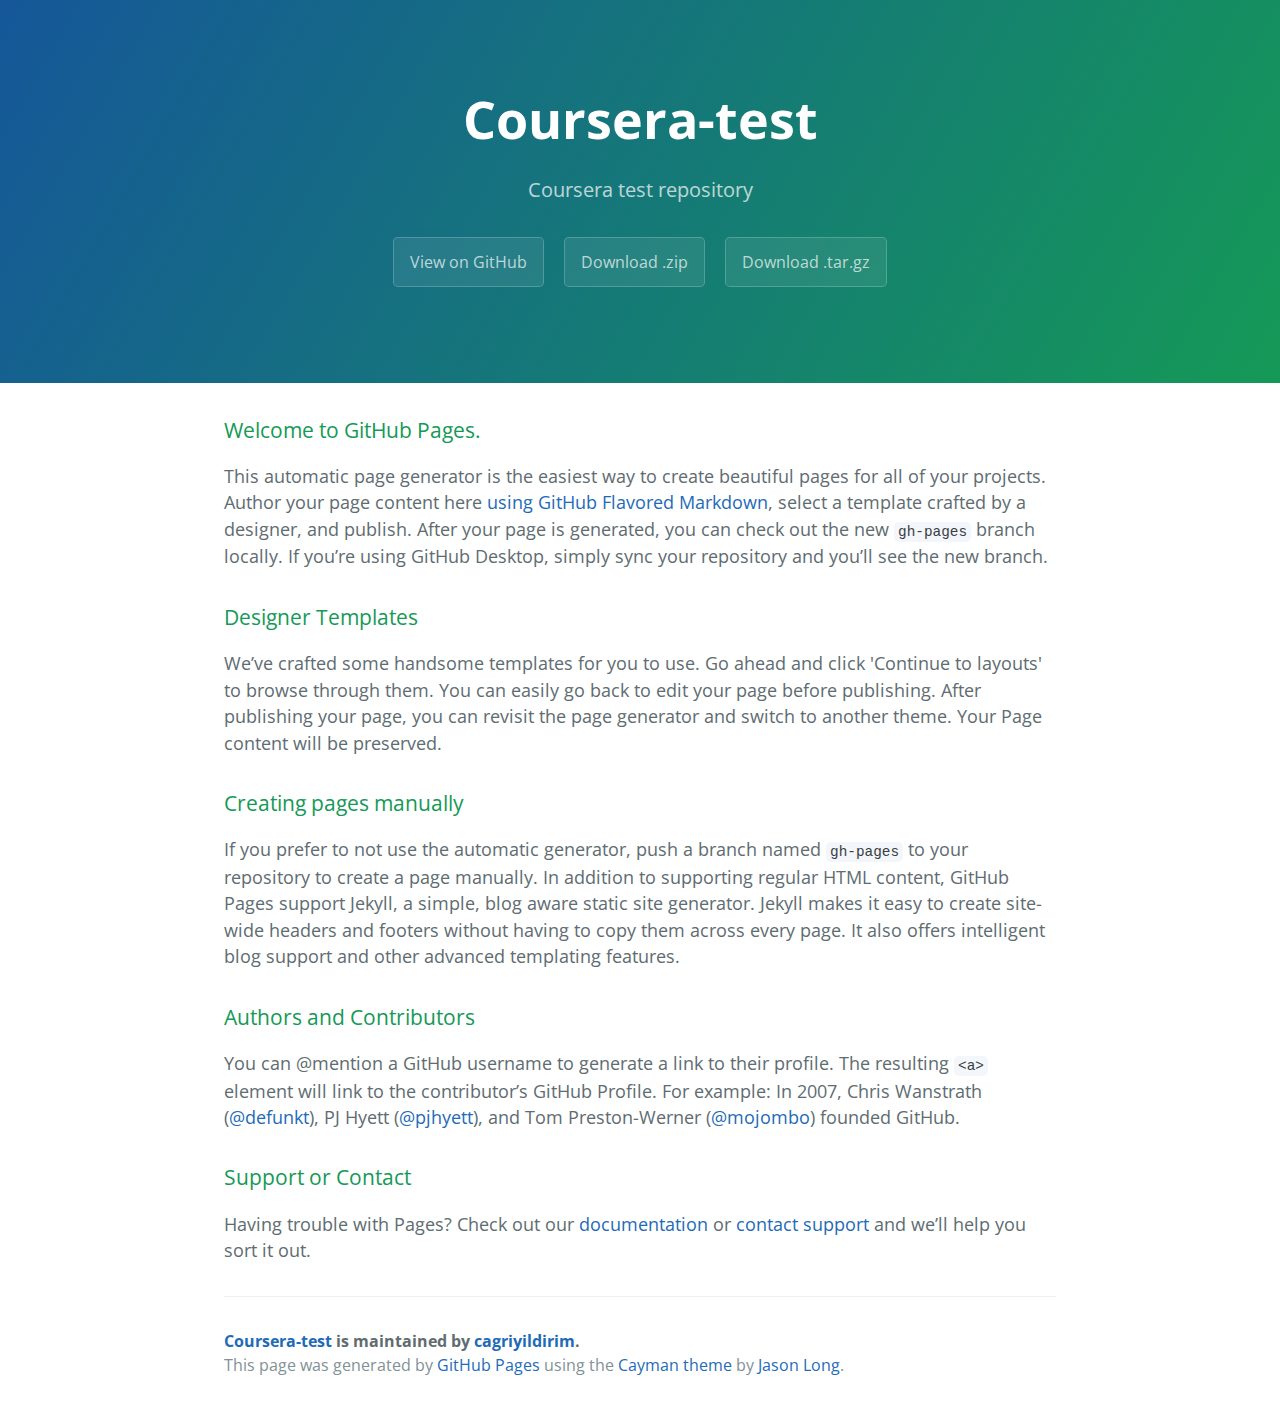
<file: index.html>
<!DOCTYPE html>
<html lang="en-us">
  <head>
    <meta charset="UTF-8">
    <title>Coursera-test by cagriyildirim</title>
    <meta name="viewport" content="width=device-width, initial-scale=1">
    <link rel="stylesheet" type="text/css" href="stylesheets/normalize.css" media="screen">
    <link href='https://fonts.googleapis.com/css?family=Open+Sans:400,700' rel='stylesheet' type='text/css'>
    <link rel="stylesheet" type="text/css" href="stylesheets/stylesheet.css" media="screen">
    <link rel="stylesheet" type="text/css" href="stylesheets/github-light.css" media="screen">
  </head>
  <body>
    <section class="page-header">
      <h1 class="project-name">Coursera-test</h1>
      <h2 class="project-tagline">Coursera test repository</h2>
      <a href="https://github.com/cagriyildirim/coursera-test" class="btn">View on GitHub</a>
      <a href="https://github.com/cagriyildirim/coursera-test/zipball/master" class="btn">Download .zip</a>
      <a href="https://github.com/cagriyildirim/coursera-test/tarball/master" class="btn">Download .tar.gz</a>
    </section>

    <section class="main-content">
      <h3>
<a id="welcome-to-github-pages" class="anchor" href="#welcome-to-github-pages" aria-hidden="true"><span aria-hidden="true" class="octicon octicon-link"></span></a>Welcome to GitHub Pages.</h3>

<p>This automatic page generator is the easiest way to create beautiful pages for all of your projects. Author your page content here <a href="https://guides.github.com/features/mastering-markdown/">using GitHub Flavored Markdown</a>, select a template crafted by a designer, and publish. After your page is generated, you can check out the new <code>gh-pages</code> branch locally. If you’re using GitHub Desktop, simply sync your repository and you’ll see the new branch.</p>

<h3>
<a id="designer-templates" class="anchor" href="#designer-templates" aria-hidden="true"><span aria-hidden="true" class="octicon octicon-link"></span></a>Designer Templates</h3>

<p>We’ve crafted some handsome templates for you to use. Go ahead and click 'Continue to layouts' to browse through them. You can easily go back to edit your page before publishing. After publishing your page, you can revisit the page generator and switch to another theme. Your Page content will be preserved.</p>

<h3>
<a id="creating-pages-manually" class="anchor" href="#creating-pages-manually" aria-hidden="true"><span aria-hidden="true" class="octicon octicon-link"></span></a>Creating pages manually</h3>

<p>If you prefer to not use the automatic generator, push a branch named <code>gh-pages</code> to your repository to create a page manually. In addition to supporting regular HTML content, GitHub Pages support Jekyll, a simple, blog aware static site generator. Jekyll makes it easy to create site-wide headers and footers without having to copy them across every page. It also offers intelligent blog support and other advanced templating features.</p>

<h3>
<a id="authors-and-contributors" class="anchor" href="#authors-and-contributors" aria-hidden="true"><span aria-hidden="true" class="octicon octicon-link"></span></a>Authors and Contributors</h3>

<p>You can @mention a GitHub username to generate a link to their profile. The resulting <code>&lt;a&gt;</code> element will link to the contributor’s GitHub Profile. For example: In 2007, Chris Wanstrath (<a href="https://github.com/defunkt" class="user-mention">@defunkt</a>), PJ Hyett (<a href="https://github.com/pjhyett" class="user-mention">@pjhyett</a>), and Tom Preston-Werner (<a href="https://github.com/mojombo" class="user-mention">@mojombo</a>) founded GitHub.</p>

<h3>
<a id="support-or-contact" class="anchor" href="#support-or-contact" aria-hidden="true"><span aria-hidden="true" class="octicon octicon-link"></span></a>Support or Contact</h3>

<p>Having trouble with Pages? Check out our <a href="https://help.github.com/pages">documentation</a> or <a href="https://github.com/contact">contact support</a> and we’ll help you sort it out.</p>

      <footer class="site-footer">
        <span class="site-footer-owner"><a href="https://github.com/cagriyildirim/coursera-test">Coursera-test</a> is maintained by <a href="https://github.com/cagriyildirim">cagriyildirim</a>.</span>

        <span class="site-footer-credits">This page was generated by <a href="https://pages.github.com">GitHub Pages</a> using the <a href="https://github.com/jasonlong/cayman-theme">Cayman theme</a> by <a href="https://twitter.com/jasonlong">Jason Long</a>.</span>
      </footer>

    </section>

  
  </body>
</html>
</file>
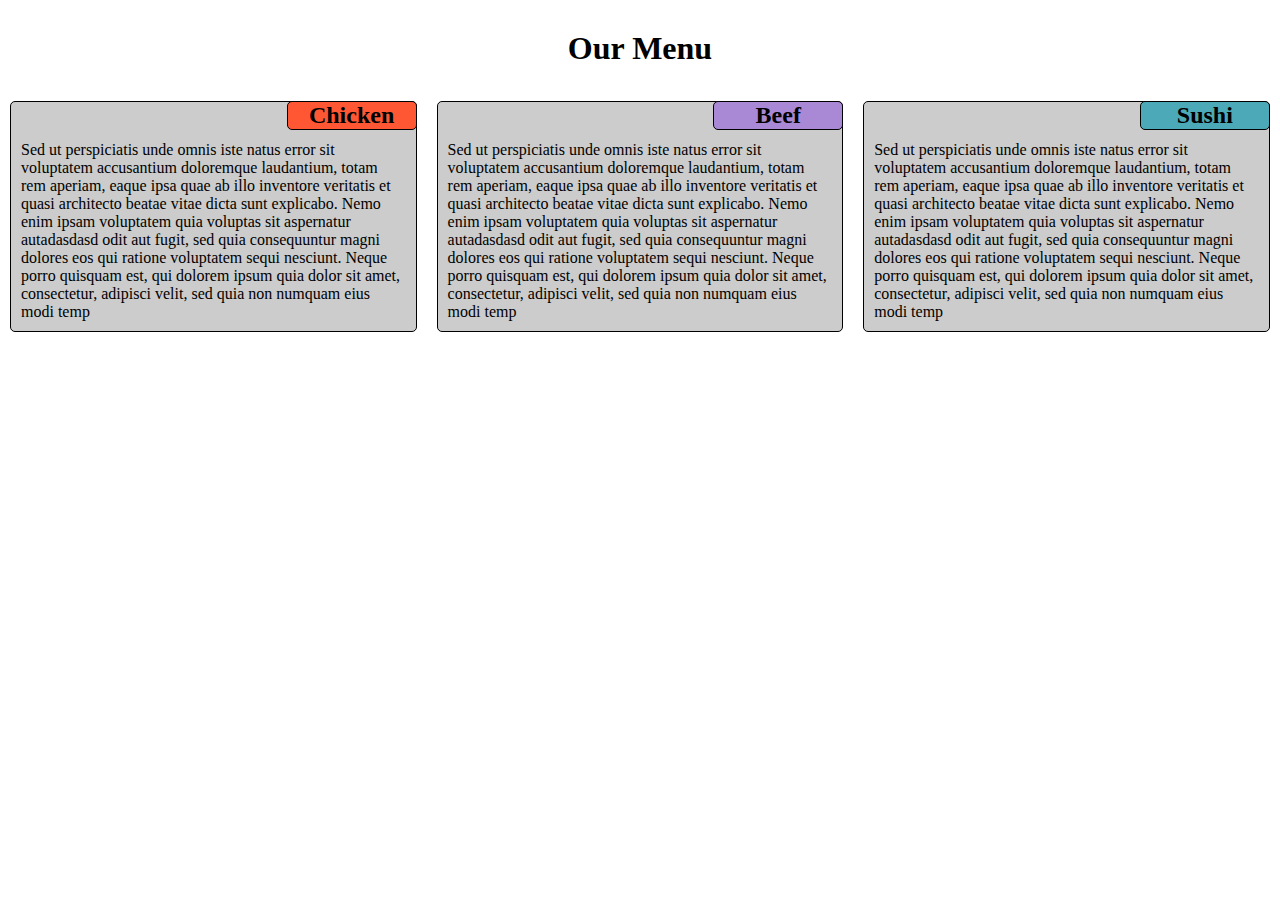
<file: module2-solution/index.html>
<!DOCTYPE html>
<html>
<head>
	<title>Coursera</title>
	<meta name="viewport" content="width=device-width, initial-scale=1">
	<link rel="stylesheet" type="text/css" href="css/sytle.css">
</head>
<body>


<header>
<h1>Our Menu</h1>
</header>


<div>

<div class="phol"> 
<div class="mmenu">
<h2 class="menuhead chicken">Chicken</h2>
<p>Sed ut perspiciatis unde omnis iste natus error sit voluptatem accusantium doloremque laudantium, totam rem aperiam, eaque ipsa quae ab illo inventore veritatis et quasi architecto beatae vitae dicta sunt explicabo. Nemo enim ipsam voluptatem quia voluptas sit aspernatur autadasdasd odit aut fugit, sed quia consequuntur magni dolores eos qui ratione voluptatem sequi nesciunt. Neque porro quisquam est, qui dolorem ipsum quia dolor sit amet, consectetur, adipisci velit, sed quia non numquam eius modi temp</p>
</div>
</div>


<div class="phol"> 
<div class="mmenu">
<h2 class="menuhead beef">Beef</h2>
<p>Sed ut perspiciatis unde omnis iste natus error sit voluptatem accusantium doloremque laudantium, totam rem aperiam, eaque ipsa quae ab illo inventore veritatis et quasi architecto beatae vitae dicta sunt explicabo. Nemo enim ipsam voluptatem quia voluptas sit aspernatur autadasdasd odit aut fugit, sed quia consequuntur magni dolores eos qui ratione voluptatem sequi nesciunt. Neque porro quisquam est, qui dolorem ipsum quia dolor sit amet, consectetur, adipisci velit, sed quia non numquam eius modi temp</p>
</div>
</div>


<div class="phol phol2"> 
<div class="mmenu">
<h2 class="menuhead sushi">Sushi</h2>
<p>Sed ut perspiciatis unde omnis iste natus error sit voluptatem accusantium doloremque laudantium, totam rem aperiam, eaque ipsa quae ab illo inventore veritatis et quasi architecto beatae vitae dicta sunt explicabo. Nemo enim ipsam voluptatem quia voluptas sit aspernatur autadasdasd odit aut fugit, sed quia consequuntur magni dolores eos qui ratione voluptatem sequi nesciunt. Neque porro quisquam est, qui dolorem ipsum quia dolor sit amet, consectetur, adipisci velit, sed quia non numquam eius modi temp</p>
</div>
</div>

</div>


</body>
</html>
</file>
<file: stylesheets/stylesheet.css>
* {
  box-sizing: border-box; }

body {
  padding: 0;
  margin: 0;
  font-family: "Open Sans", "Helvetica Neue", Helvetica, Arial, sans-serif;
  font-size: 16px;
  line-height: 1.5;
  color: #606c71; }

a {
  color: #1e6bb8;
  text-decoration: none; }
  a:hover {
    text-decoration: underline; }

.btn {
  display: inline-block;
  margin-bottom: 1rem;
  color: rgba(255, 255, 255, 0.7);
  background-color: rgba(255, 255, 255, 0.08);
  border-color: rgba(255, 255, 255, 0.2);
  border-style: solid;
  border-width: 1px;
  border-radius: 0.3rem;
  transition: color 0.2s, background-color 0.2s, border-color 0.2s; }
  .btn + .btn {
    margin-left: 1rem; }

.btn:hover {
  color: rgba(255, 255, 255, 0.8);
  text-decoration: none;
  background-color: rgba(255, 255, 255, 0.2);
  border-color: rgba(255, 255, 255, 0.3); }

@media screen and (min-width: 64em) {
  .btn {
    padding: 0.75rem 1rem; } }

@media screen and (min-width: 42em) and (max-width: 64em) {
  .btn {
    padding: 0.6rem 0.9rem;
    font-size: 0.9rem; } }

@media screen and (max-width: 42em) {
  .btn {
    display: block;
    width: 100%;
    padding: 0.75rem;
    font-size: 0.9rem; }
    .btn + .btn {
      margin-top: 1rem;
      margin-left: 0; } }

.page-header {
  color: #fff;
  text-align: center;
  background-color: #159957;
  background-image: linear-gradient(120deg, #155799, #159957); }

@media screen and (min-width: 64em) {
  .page-header {
    padding: 5rem 6rem; } }

@media screen and (min-width: 42em) and (max-width: 64em) {
  .page-header {
    padding: 3rem 4rem; } }

@media screen and (max-width: 42em) {
  .page-header {
    padding: 2rem 1rem; } }

.project-name {
  margin-top: 0;
  margin-bottom: 0.1rem; }

@media screen and (min-width: 64em) {
  .project-name {
    font-size: 3.25rem; } }

@media screen and (min-width: 42em) and (max-width: 64em) {
  .project-name {
    font-size: 2.25rem; } }

@media screen and (max-width: 42em) {
  .project-name {
    font-size: 1.75rem; } }

.project-tagline {
  margin-bottom: 2rem;
  font-weight: normal;
  opacity: 0.7; }

@media screen and (min-width: 64em) {
  .project-tagline {
    font-size: 1.25rem; } }

@media screen and (min-width: 42em) and (max-width: 64em) {
  .project-tagline {
    font-size: 1.15rem; } }

@media screen and (max-width: 42em) {
  .project-tagline {
    font-size: 1rem; } }

.main-content :first-child {
  margin-top: 0; }
.main-content img {
  max-width: 100%; }
.main-content h1, .main-content h2, .main-content h3, .main-content h4, .main-content h5, .main-content h6 {
  margin-top: 2rem;
  margin-bottom: 1rem;
  font-weight: normal;
  color: #159957; }
.main-content p {
  margin-bottom: 1em; }
.main-content code {
  padding: 2px 4px;
  font-family: Consolas, "Liberation Mono", Menlo, Courier, monospace;
  font-size: 0.9rem;
  color: #383e41;
  background-color: #f3f6fa;
  border-radius: 0.3rem; }
.main-content pre {
  padding: 0.8rem;
  margin-top: 0;
  margin-bottom: 1rem;
  font: 1rem Consolas, "Liberation Mono", Menlo, Courier, monospace;
  color: #567482;
  word-wrap: normal;
  background-color: #f3f6fa;
  border: solid 1px #dce6f0;
  border-radius: 0.3rem; }
  .main-content pre > code {
    padding: 0;
    margin: 0;
    font-size: 0.9rem;
    color: #567482;
    word-break: normal;
    white-space: pre;
    background: transparent;
    border: 0; }
.main-content .highlight {
  margin-bottom: 1rem; }
  .main-content .highlight pre {
    margin-bottom: 0;
    word-break: normal; }
.main-content .highlight pre, .main-content pre {
  padding: 0.8rem;
  overflow: auto;
  font-size: 0.9rem;
  line-height: 1.45;
  border-radius: 0.3rem; }
.main-content pre code, .main-content pre tt {
  display: inline;
  max-width: initial;
  padding: 0;
  margin: 0;
  overflow: initial;
  line-height: inherit;
  word-wrap: normal;
  background-color: transparent;
  border: 0; }
  .main-content pre code:before, .main-content pre code:after, .main-content pre tt:before, .main-content pre tt:after {
    content: normal; }
.main-content ul, .main-content ol {
  margin-top: 0; }
.main-content blockquote {
  padding: 0 1rem;
  margin-left: 0;
  color: #819198;
  border-left: 0.3rem solid #dce6f0; }
  .main-content blockquote > :first-child {
    margin-top: 0; }
  .main-content blockquote > :last-child {
    margin-bottom: 0; }
.main-content table {
  display: block;
  width: 100%;
  overflow: auto;
  word-break: normal;
  word-break: keep-all; }
  .main-content table th {
    font-weight: bold; }
  .main-content table th, .main-content table td {
    padding: 0.5rem 1rem;
    border: 1px solid #e9ebec; }
.main-content dl {
  padding: 0; }
  .main-content dl dt {
    padding: 0;
    margin-top: 1rem;
    font-size: 1rem;
    font-weight: bold; }
  .main-content dl dd {
    padding: 0;
    margin-bottom: 1rem; }
.main-content hr {
  height: 2px;
  padding: 0;
  margin: 1rem 0;
  background-color: #eff0f1;
  border: 0; }

@media screen and (min-width: 64em) {
  .main-content {
    max-width: 64rem;
    padding: 2rem 6rem;
    margin: 0 auto;
    font-size: 1.1rem; } }

@media screen and (min-width: 42em) and (max-width: 64em) {
  .main-content {
    padding: 2rem 4rem;
    font-size: 1.1rem; } }

@media screen and (max-width: 42em) {
  .main-content {
    padding: 2rem 1rem;
    font-size: 1rem; } }

.site-footer {
  padding-top: 2rem;
  margin-top: 2rem;
  border-top: solid 1px #eff0f1; }

.site-footer-owner {
  display: block;
  font-weight: bold; }

.site-footer-credits {
  color: #819198; }

@media screen and (min-width: 64em) {
  .site-footer {
    font-size: 1rem; } }

@media screen and (min-width: 42em) and (max-width: 64em) {
  .site-footer {
    font-size: 1rem; } }

@media screen and (max-width: 42em) {
  .site-footer {
    font-size: 0.9rem; } }
</file>
<file: stylesheets/github-light.css>
/*
The MIT License (MIT)

Copyright (c) 2016 GitHub, Inc.

Permission is hereby granted, free of charge, to any person obtaining a copy
of this software and associated documentation files (the "Software"), to deal
in the Software without restriction, including without limitation the rights
to use, copy, modify, merge, publish, distribute, sublicense, and/or sell
copies of the Software, and to permit persons to whom the Software is
furnished to do so, subject to the following conditions:

The above copyright notice and this permission notice shall be included in all
copies or substantial portions of the Software.

THE SOFTWARE IS PROVIDED "AS IS", WITHOUT WARRANTY OF ANY KIND, EXPRESS OR
IMPLIED, INCLUDING BUT NOT LIMITED TO THE WARRANTIES OF MERCHANTABILITY,
FITNESS FOR A PARTICULAR PURPOSE AND NONINFRINGEMENT. IN NO EVENT SHALL THE
AUTHORS OR COPYRIGHT HOLDERS BE LIABLE FOR ANY CLAIM, DAMAGES OR OTHER
LIABILITY, WHETHER IN AN ACTION OF CONTRACT, TORT OR OTHERWISE, ARISING FROM,
OUT OF OR IN CONNECTION WITH THE SOFTWARE OR THE USE OR OTHER DEALINGS IN THE
SOFTWARE.

*/

.pl-c /* comment */ {
  color: #969896;
}

.pl-c1 /* constant, variable.other.constant, support, meta.property-name, support.constant, support.variable, meta.module-reference, markup.raw, meta.diff.header */,
.pl-s .pl-v /* string variable */ {
  color: #0086b3;
}

.pl-e /* entity */,
.pl-en /* entity.name */ {
  color: #795da3;
}

.pl-smi /* variable.parameter.function, storage.modifier.package, storage.modifier.import, storage.type.java, variable.other */,
.pl-s .pl-s1 /* string source */ {
  color: #333;
}

.pl-ent /* entity.name.tag */ {
  color: #63a35c;
}

.pl-k /* keyword, storage, storage.type */ {
  color: #a71d5d;
}

.pl-s /* string */,
.pl-pds /* punctuation.definition.string, string.regexp.character-class */,
.pl-s .pl-pse .pl-s1 /* string punctuation.section.embedded source */,
.pl-sr /* string.regexp */,
.pl-sr .pl-cce /* string.regexp constant.character.escape */,
.pl-sr .pl-sre /* string.regexp source.ruby.embedded */,
.pl-sr .pl-sra /* string.regexp string.regexp.arbitrary-repitition */ {
  color: #183691;
}

.pl-v /* variable */ {
  color: #ed6a43;
}

.pl-id /* invalid.deprecated */ {
  color: #b52a1d;
}

.pl-ii /* invalid.illegal */ {
  color: #f8f8f8;
  background-color: #b52a1d;
}

.pl-sr .pl-cce /* string.regexp constant.character.escape */ {
  font-weight: bold;
  color: #63a35c;
}

.pl-ml /* markup.list */ {
  color: #693a17;
}

.pl-mh /* markup.heading */,
.pl-mh .pl-en /* markup.heading entity.name */,
.pl-ms /* meta.separator */ {
  font-weight: bold;
  color: #1d3e81;
}

.pl-mq /* markup.quote */ {
  color: #008080;
}

.pl-mi /* markup.italic */ {
  font-style: italic;
  color: #333;
}

.pl-mb /* markup.bold */ {
  font-weight: bold;
  color: #333;
}

.pl-md /* markup.deleted, meta.diff.header.from-file */ {
  color: #bd2c00;
  background-color: #ffecec;
}

.pl-mi1 /* markup.inserted, meta.diff.header.to-file */ {
  color: #55a532;
  background-color: #eaffea;
}

.pl-mdr /* meta.diff.range */ {
  font-weight: bold;
  color: #795da3;
}

.pl-mo /* meta.output */ {
  color: #1d3e81;
}
</file>
<file: module2-solution/css/sytle.css>
* {
	box-sizing: border-box;
	margin: 0;
	padding: 0;
	border-radius: 5px;

}

body {
	font-family: "Times New Roman", Times, serif;

}
header{
	position: relative;
	height: 100px;
	width: 100%;
	/*border: 3px solid green;*/
}

h1 {
	position: absolute;
	width: 100%;
	top:30px;
	/*border: 3px solid blue;*/
	text-align: center;
}

p{
	padding: 10px;
	clear: right;
}



.mmenu{
		background-color: #cccccc;
		border: 1px solid black;

	}


.menuhead{
	position: relative;
	text-align: center;
	float: right;
	right: -1px;
	top:  -1px;
	width: 130px;
	border: 1px solid black;
}

.chicken{
	background-color: #ff5733;
}
.beef{
	background-color: #a989d5;
}
.sushi{
	background-color: #4caab8;
}


@media (min-width: 992px){
	.phol{
	float: left;
	margin: 0;
	padding: 1px 10px 1px 10px; 
	width: 33.33%;
	/*border: 3px solid yellow;*/
}

}

@media (min-width: 768px) and (max-width: 991px ){
	.phol{
	float: left;
	margin: 0;
	padding: 1px 10px 1px 10px; 
	width: 50%;
	/*border: 3px solid yellow;*/
}
	.phol2{
	margin: 0;
	padding: 20px 10px 1px 10px; 
	width: 100%;
	/*border: 3px solid yellow;*/
}
	
}

@media (max-width: 767px){
	
	.phol{
	
	margin: 0;
	padding: 10px 10px 1px 10px; 
	width: 100%;
	/*border: 3px solid yellow;*/
}
	
}
</file>
